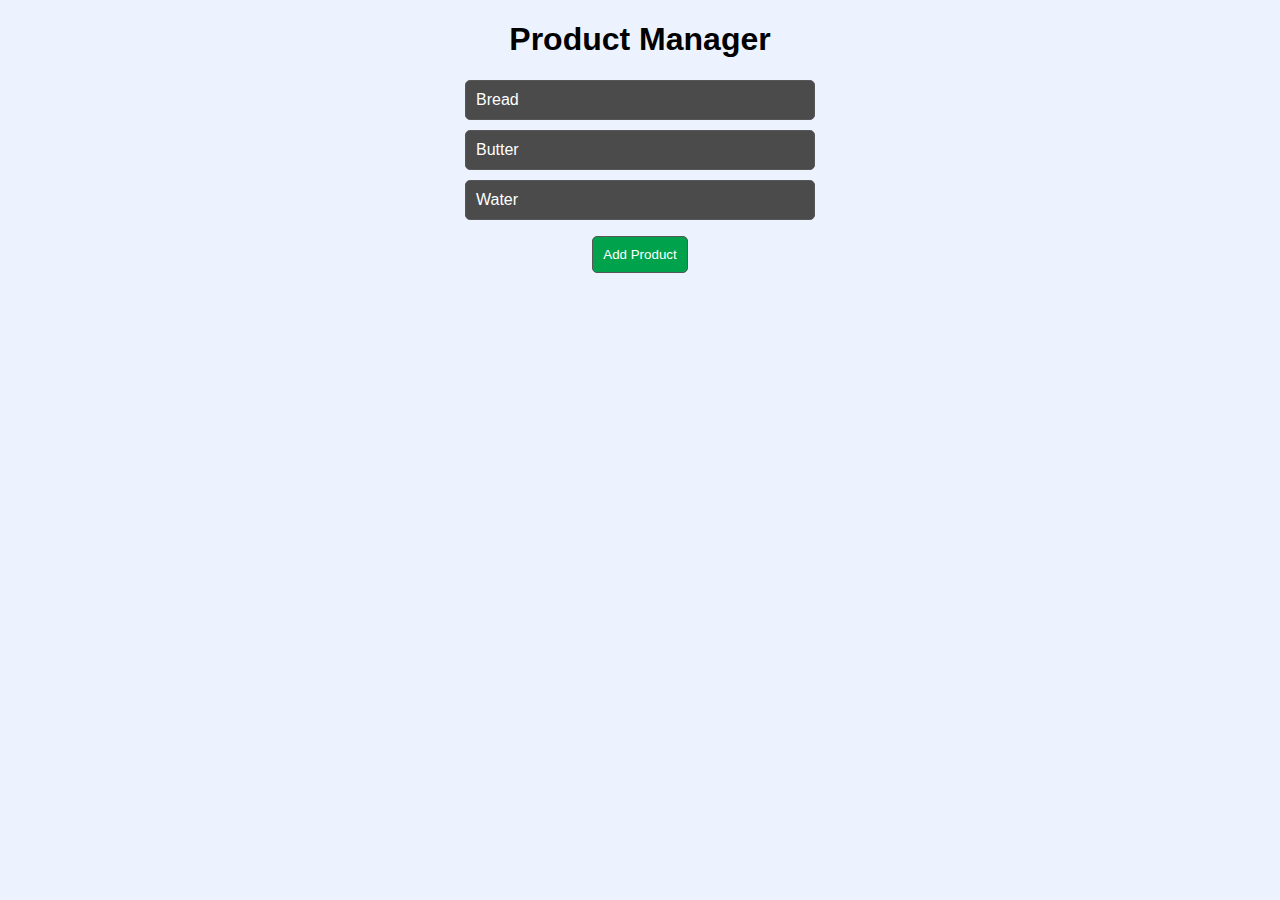
<file: DOM2/index.html>
<!DOCTYPE html>
<html lang="en">

<head>
    <meta charset="UTF-8">
    <meta http-equiv="X-UA-Compatible" content="IE=edge">
    <meta name="viewport" content="width=device-width, initial-scale=1.0">
    <title>Learning JavaScript</title>

    <link rel="icon" type="image/x-icon" href="favicon.ico">
    <link rel="stylesheet" href="styles.css">
</head>

<body>
    <div class="container">
        <h1>Product Manager</h1>
        <ul>
            <li>Bread</li>
            <li>Butter</li>
            <li>Water</li>
        </ul>
        <button>Add Product</button>
    </div>

    <script src="index.js"></script>
</body>

</html>
</file>
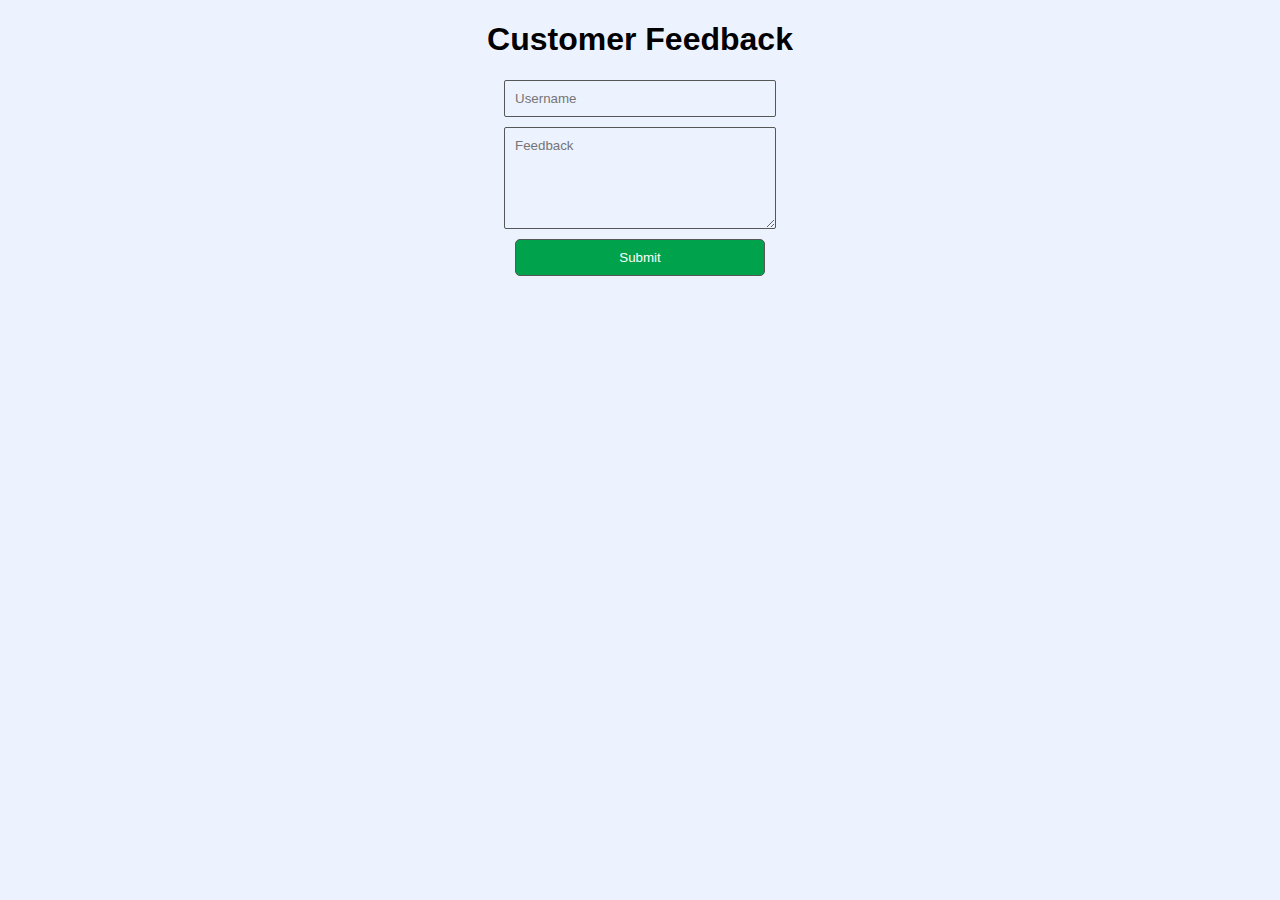
<file: forms/index.html>
<!DOCTYPE html>
<html lang="en">

<head>
    <meta charset="UTF-8">
    <meta http-equiv="X-UA-Compatible" content="IE=edge">
    <meta name="viewport" content="width=device-width, initial-scale=1.0">
    <title>Learning JavaScript</title>

    <link rel="icon" type="image/x-icon" href="favicon.ico">
    <link rel="stylesheet" href="styles.css">
</head>

<body>
    <div class="container">
        <h1>Customer Feedback</h1>
        <form class="feedback-form">
            <input type="text" id="username" placeholder="Username" autocomplete="off">
            <textarea id="feedback" placeholder="Feedback" autocomplete="off"></textarea>
            <input type="submit" id="submit" value="Submit">
        </form>
        <p></p>
    </div>

    <script src="index.js"></script>
</body>

</html>
</file>
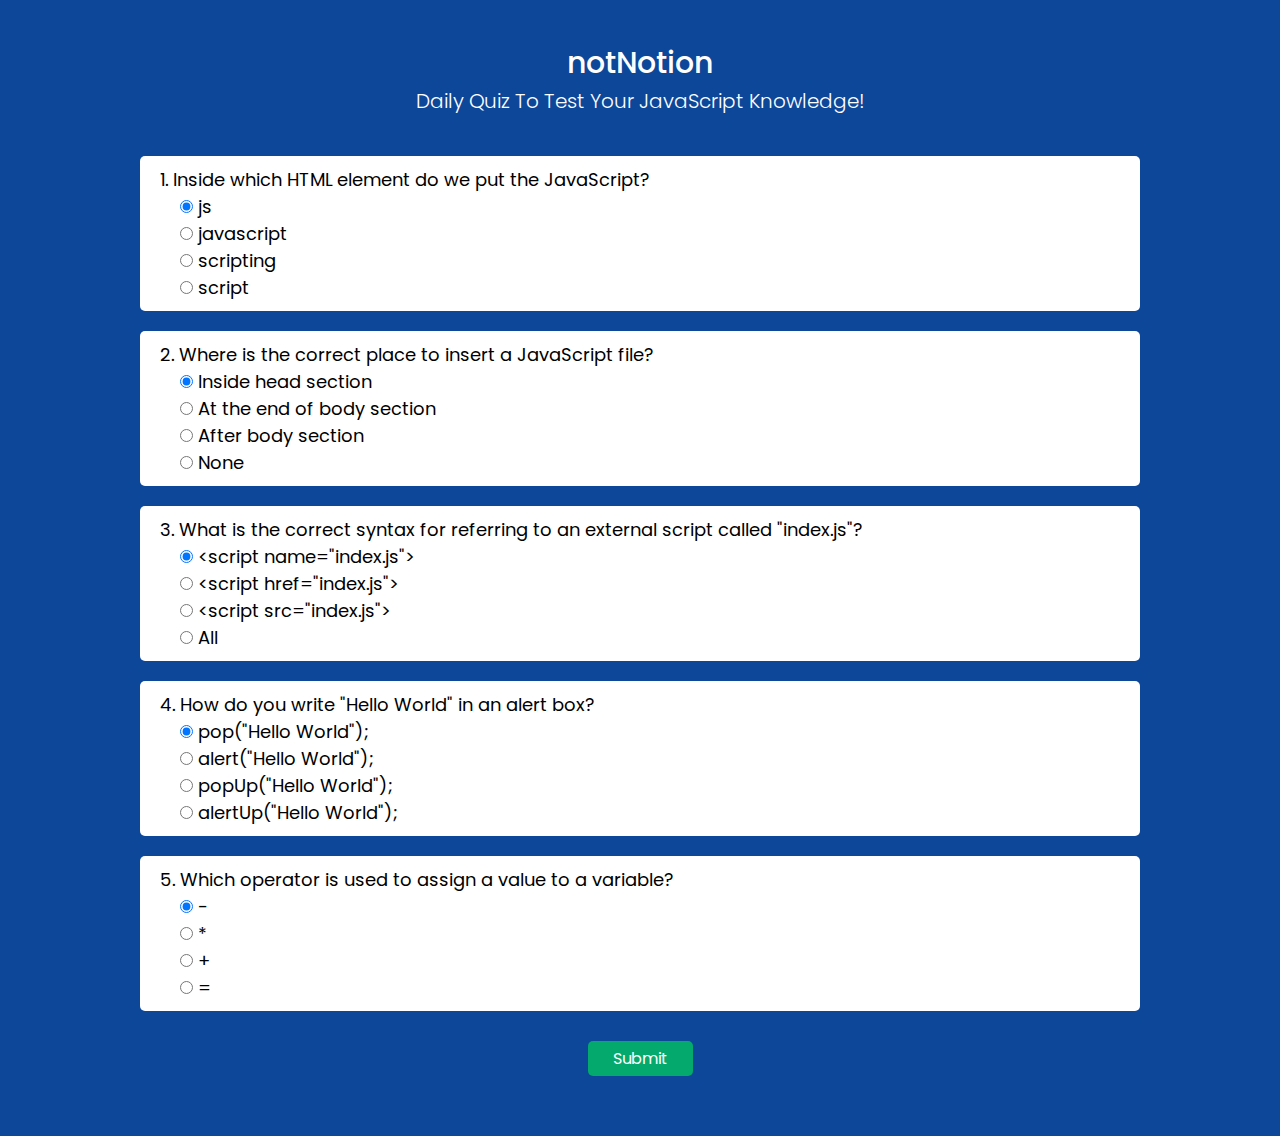
<file: QuizProject/index.html>
<!DOCTYPE html>
<html lang="en">

<head>
    <meta charset="UTF-8">
    <meta http-equiv="X-UA-Compatible" content="IE=edge">
    <meta name="viewport" content="width=device-width, initial-scale=1.0">
    <link rel="icon" type="image/x-icon" href="favicon.ico">
    <link rel="stylesheet" href="styles.css">
    <title>Document</title>
</head>

<body>
    <main>
        <section class="quiz">
            <div class="heading">
                <p class="title">notNotion</p>
                <p class="subtitle">Daily Quiz To Test Your JavaScript Knowledge!</p>
            </div>

            <div class="result hide">
                <p></p>
                <p class="reload">
                    <button onclick="reloadPage()">Try Again?</button>
                </p>
            </div>

            <form class="quiz-form">
                <div class="question">
                    <p>1. Inside which HTML element do we put the JavaScript?</p>
                    <div class="option">
                        <input type="radio" name="q1" id="" value="A" checked>
                        <label for="">js</label>
                    </div>
                    <div class="option">
                        <input type="radio" name="q1" id="" value="B">
                        <label for="">javascript</label>
                    </div>
                    <div class="option">
                        <input type="radio" name="q1" id="" value="C">
                        <label for="">scripting</label>
                    </div>
                    <div class="option">
                        <input type="radio" name="q1" id="" value="D">
                        <label for="">script</label>
                    </div>
                </div>

                <div class="question">
                    <p>2. Where is the correct place to insert a JavaScript file?</p>
                    <div class="option">
                        <input type="radio" name="q2" id="" value="A" checked>
                        <label for="">Inside head section</label>
                    </div>
                    <div class="option">
                        <input type="radio" name="q2" id="" value="B">
                        <label for="">At the end of body section</label>
                    </div>
                    <div class="option">
                        <input type="radio" name="q2" id="" value="C">
                        <label for="">After body section</label>
                    </div>
                    <div class="option">
                        <input type="radio" name="q2" id="" value="D">
                        <label for="">None</label>
                    </div>
                </div>

                <div class="question">
                    <p>3. What is the correct syntax for referring to an external script called "index.js"?</p>
                    <div class="option">
                        <input type="radio" name="q3" id="" value="A" checked>
                        <label for="">&#60;script name="index.js"&#62;</label>
                    </div>
                    <div class="option">
                        <input type="radio" name="q3" id="" value="B">
                        <label for="">&#60;script href="index.js"&#62;</label>
                    </div>
                    <div class="option">
                        <input type="radio" name="q3" id="" value="C">
                        <label for="">&#60;script src="index.js"&#62;</label>
                    </div>
                    <div class="option">
                        <input type="radio" name="q3" id="" value="D">
                        <label for="">All</label>
                    </div>
                </div>

                <div class="question">
                    <p>4. How do you write "Hello World" in an alert box?</p>
                    <div class="option">
                        <input type="radio" name="q4" id="" value="A" checked>
                        <label for="">pop("Hello World");</label>
                    </div>
                    <div class="option">
                        <input type="radio" name="q4" id="" value="B">
                        <label for="">alert("Hello World");</label>
                    </div>
                    <div class="option">
                        <input type="radio" name="q4" id="" value="C">
                        <label for="">popUp("Hello World");</label>
                    </div>
                    <div class="option">
                        <input type="radio" name="q4" id="" value="D">
                        <label for="">alertUp("Hello World");</label>
                    </div>
                </div>

                <div class="question">
                    <p>5. Which operator is used to assign a value to a variable?</p>
                    <div class="option">
                        <input type="radio" name="q5" id="" value="A" checked>
                        <label for="">-</label>
                    </div>
                    <div class="option">
                        <input type="radio" name="q5" id="" value="B">
                        <label for="">*</label>
                    </div>
                    <div class="option">
                        <input type="radio" name="q5" id="" value="C">
                        <label for="">+</label>
                    </div>
                    <div class="option">
                        <input type="radio" name="q5" id="" value="D">
                        <label for="">=</label>
                    </div>
                </div>
                <div class="submit">
                    <input type="submit" value="Submit">
                </div>
            </form>
        </section>
    </main>

    <script src="index.js"></script>
</body>

</html>
</file>
<file: DOM2/styles.css>
* {
    font-family: 'Segoe UI', Tahoma, Geneva, Verdana, sans-serif;
    background-color: rgb(237, 242, 255);
}

.container {
    width: 350px;
    margin: auto;
}

h1 {
    text-align: center;
}

ul {
    padding: 0px;
}

li {
    list-style: none;
    background-color: rgb(75, 75, 75);
    color: #ffffff;
    margin: 10px 0px;
    padding: 10px;
    border: solid 1px rgb(87, 87, 87);
    border-radius: 5px;
}

button {
    display: block;
    margin: auto;
    padding: 10px;
    background-color: rgb(0, 163, 76);
    color: #ffffff;
    border: solid 1px rgb(87, 87, 87);
    border-radius: 5px;
}

button:hover {
    cursor: pointer;
}
</file>
<file: forms/styles.css>
* {
    font-family: 'Segoe UI', Tahoma, Geneva, Verdana, sans-serif;
    background-color: rgb(237, 242, 255);
}

.container {
    width: 350px;
    margin: auto;
}

h1 {
    text-align: center;
}

form>* {
    display: block;
    margin-top: 10px !important;
    margin: auto;
}

input {
    width: 250px;
    border: solid 1px rgb(87, 87, 87);
    border-radius: 2px;
    padding: 10px;
}

textarea {
    width: 250px;
    height: 80px;
    border: solid 1px rgb(87, 87, 87);
    border-radius: 2px;
    padding: 10px;
}

#submit {
    padding: 10px;
    background-color: rgb(0, 163, 76);
    color: #ffffff;
    border: solid 1px rgb(87, 87, 87);
    border-radius: 5px;
}

#submit:hover {
    cursor: pointer;
}

.success{
    padding: 10px 5px;
    background-color: #43e478;
    border: solid 1px rgb(0, 182, 24);
    border-radius: 5px;
    text-align: center;
}

.error{
    padding: 10px 5px;
    background-color: #ff8585;
    border: solid 1px rgb(182, 24, 24);
    border-radius: 5px;
    text-align: center;
}

.accepted {
    border: 2px solid rgb(0, 182, 24);
}

.rejected {
    border: 2px solid rgb(182, 27, 0);
}

input:focus, textarea:focus{
    outline: none;
}
</file>
<file: QuizProject/styles.css>
@import url('https://fonts.googleapis.com/css2?family=Poppins:ital,wght@0,100;0,200;0,300;0,400;0,500;0,600;0,700;0,800;0,900;1,100;1,200;1,300;1,400;1,500;1,600;1,700;1,800;1,900&family=Roboto&display=swap');
@import url("https://cdn.jsdelivr.net/npm/bootstrap-icons@1.8.2/font/bootstrap-icons.css");

:root{
    box-shadow: rgba(0, 0, 0, 0.24) 0px 3px 8px;
}

* {
    margin: 0;
    padding: 0;
    box-sizing: border-box;
    font-size: 16px;
    font-family: 'Poppins', sans-serif;
    text-decoration: none;
    list-style: none;
}

.quiz{
    background-color: #0d479a;
    padding: 30px;
}

.heading{
    margin: 10px auto 40px auto;
}

.heading .title{
    font-size: 30px;
    color: #ffffff;
    font-weight: 500;
    text-align: center;
}

.heading .subtitle{
    font-size: 20px;
    color: #ffffff;
    font-weight: 300;
    text-align: center;
}

.result{
    text-align: center;
    min-width: 350px;
    max-width: 400px;
    margin: 20px auto;
    border-radius: 5px;
    background-color: #ffffff;
    box-shadow: var(--box-shadow);
}

.result p:first-child{
    padding: 10px 20px;
}

.hide{
    display: none;
}

.reload button{
    background-color: #04AA6D;
    color: #ffffff;
    padding: 10px 20px;
    border-radius: 0px 0px 5px 5px;
    width: 100%;
    border: 0px;
}

.reload button:hover{
    background-color: #03a369;
    cursor: pointer;
}

.quiz-form{
    max-width: 1000px;
    margin: auto;
}

.question{
    background-color: #ffffff;
    padding: 10px 20px;
    border-radius: 5px;
    margin: 20px 0px;
    box-shadow: var(--box-shadow);  
}

.question *{
    font-size: 18px;
}

.option{
    margin-left: 20px;
}

.correct{
     background-color: #04AA6D;
}

.wrong{
    background-color: rgb(122, 4, 4);
}

.submit{
    text-align: center;
    margin: 30px 0px;
}

.submit input{
    background-color: #04AA6D;
    padding: 5px 25px;
    color: #ffffff;
    border-radius: 5px;
    box-shadow: var(--box-shadow);
    border: 0px;
}

.submit input:hover{
    background-color: #03a369;
    cursor: pointer;
    
}
</file>
